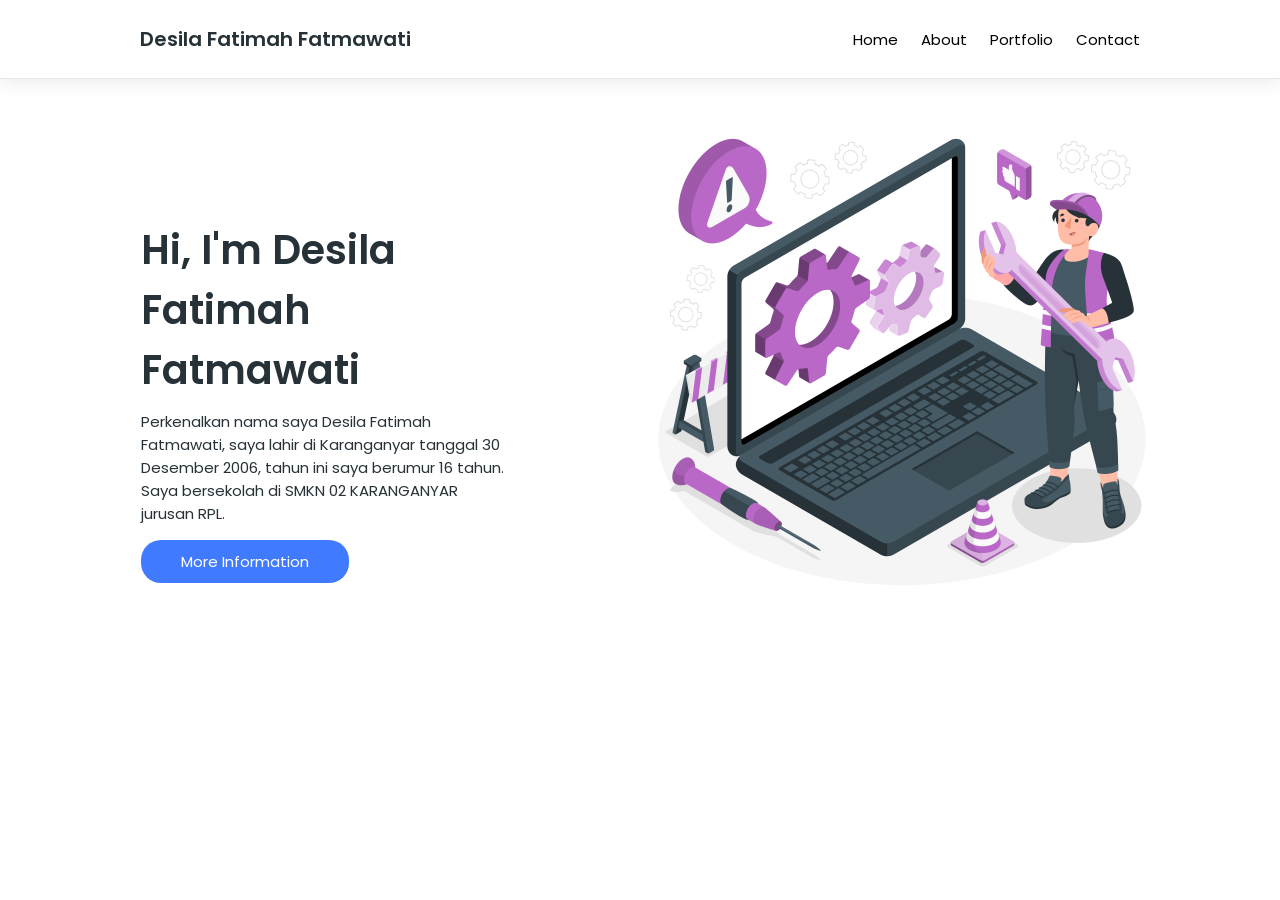
<file: aboutme.html>
<!DOCTYPE html>
<html lang="en">
  <head>
    <meta charset="UTF-8" />
    <meta name="viewport" content="width=device-width, initial-scale=1.0" />
    <title>Website Saya</title>
    <link rel="stylesheet" href="css.css" />
    <link
      href="https://fonts.googleapis.com/css2?family=Poppins:wght@400;600&display=swap"
      rel="stylesheet"
    />
  </head>
  <body>
    <nav>
      <p class="nav-brand">Desila Fatimah Fatmawati</p>
      <section class="nav-section">
        <ul>
          <li><a href="coba.html">Home</a></li>
          <li><a href="aboutme.html">About</a></li>
          <li><a href="portofolio.html">Portfolio</a></li>
          <li><a href="contact.html">Contact</a></li>
        </ul>
      </section>
    </nav>
    <header>
      <section class="bagian-satu">
        <h1 class="text-hello">Hi, I'm Desila Fatimah Fatmawati</h1>
        <p>
          Perkenalkan nama saya Desila Fatimah Fatmawati, saya lahir di Karanganyar tanggal 30 Desember 2006, tahun ini saya berumur 16 tahun. Saya bersekolah di SMKN 02 KARANGANYAR jurusan RPL.
        </p>
        <button class="btn-info">More Information</button>
      </section>
      <section class="bagian-dua">
        <img src="gambarweb.png.png" alt="Hero" height="500" width="500"/>
      </section>
    </header>
  </body>
</html>
</file>
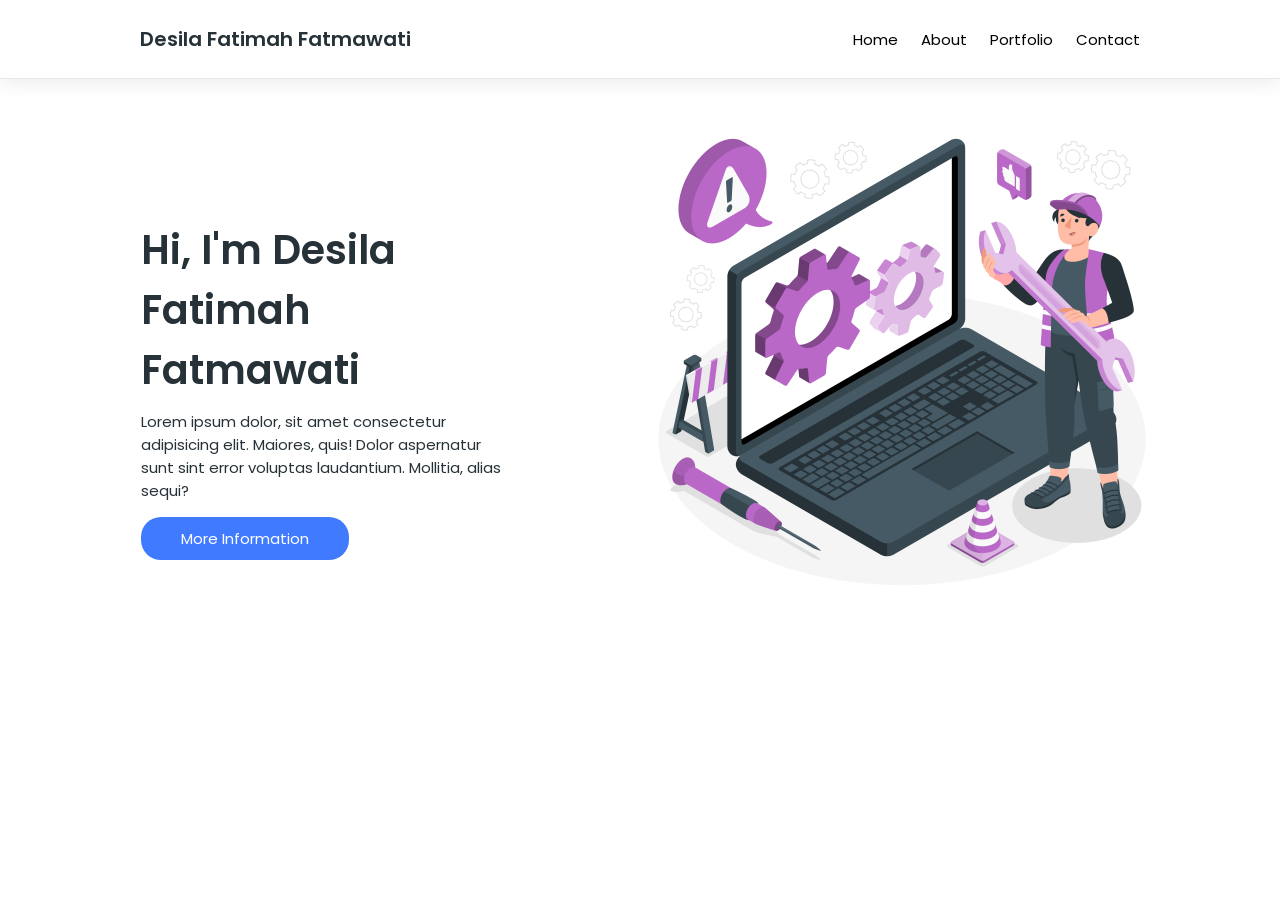
<file: coba.html>
<!DOCTYPE html>
<html lang="en">
  <head>
    <meta charset="UTF-8" />
    <meta name="viewport" content="width=device-width, initial-scale=1.0" />
    <title>Website Saya</title>
    <link rel="stylesheet" href="css.css" />
    <link
      href="https://fonts.googleapis.com/css2?family=Poppins:wght@400;600&display=swap"
      rel="stylesheet"
    />
  </head>
  <body>
    <nav>
      <p class="nav-brand">Desila Fatimah Fatmawati</p>
      <section class="nav-section">
        <ul>
          <li><a href="coba.html">Home</a></li>
          <li><a href="aboutme.html">About</a></li>
          <li><a href="portofolio.html">Portfolio</a></li>
          <li><a href="contact.html">Contact</a></li>
        </ul>
      </section>
    </nav>
    <header>
      <section class="bagian-satu">
        <h1 class="text-hello">Hi, I'm Desila Fatimah Fatmawati</h1>
        <p>
          Lorem ipsum dolor, sit amet consectetur adipisicing elit. Maiores,
          quis! Dolor aspernatur sunt sint error voluptas laudantium. Mollitia,
          alias sequi?
        </p>
        <button class="btn-info">More Information</button>
      </section>
      <section class="bagian-dua">
        <img src="gambarweb.png.png" alt="Hero" height="500" width="500"/>
      </section>
    </header>
  </body>
</html>
</file>
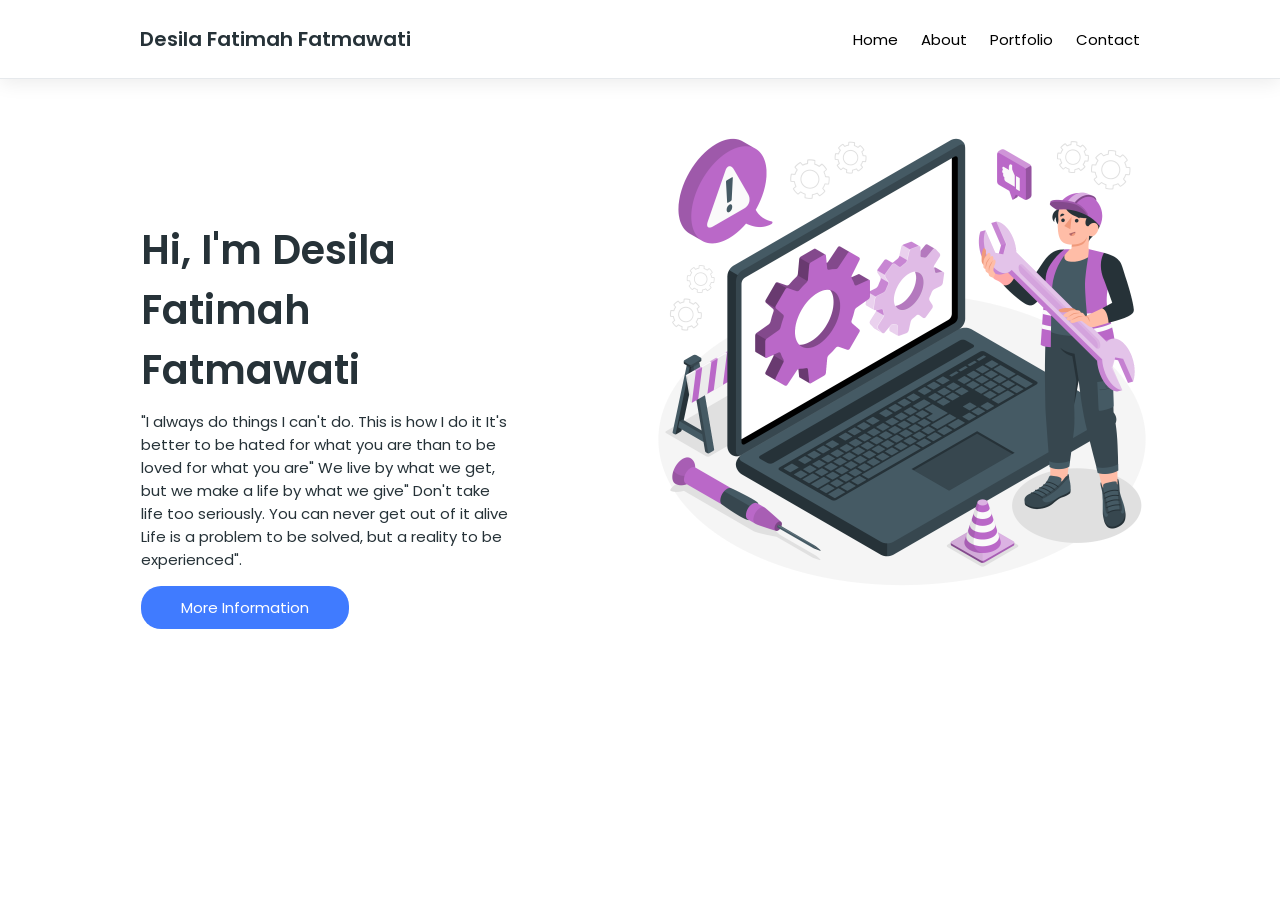
<file: portofolio.html>
<!DOCTYPE html>
<html lang="en">
  <head>
    <meta charset="UTF-8" />
    <meta name="viewport" content="width=device-width, initial-scale=1.0" />
    <title>Website Saya</title>
    <link rel="stylesheet" href="css.css" />
    <link
      href="https://fonts.googleapis.com/css2?family=Poppins:wght@400;600&display=swap"
      rel="stylesheet"
    />
  </head>
  <body>
    <nav>
      <p class="nav-brand">Desila Fatimah Fatmawati</p>
      <section class="nav-section">
        <ul>
          <li><a href="coba.html">Home</a></li>
          <li><a href="aboutme.html">About</a></li>
          <li><a href="portofolio.html">Portfolio</a></li>
          <li><a href="contact.html">Contact</a></li>
        </ul>
      </section>
    </nav>
    <header>
      <section class="bagian-satu">
        <h1 class="text-hello">Hi, I'm Desila Fatimah Fatmawati</h1>
        <p>
            "I always do things I can't do. This is how I do it
            It's better to be hated for what you are than to be loved for what you are"
            We live by what we get, but we make a life by what we give"
            Don't take life too seriously. You can never get out of it alive
            Life is a problem to be solved, but a reality to be experienced".
        </p>
        <button class="btn-info">More Information</button>
      </section>
      <section class="bagian-dua">
        <img src="gambarweb.png.png" alt="Hero" height="500" width="500"/>
      </section>
    </header>
  </body>
</html>
</file>
<file: css.css>
/* @font-face {
  font-family: 'Poppins';
  src: url(../fonts/Poppins-Regular.ttf);
} */

* {
  margin: 0;
  padding: 0;
  font-family: 'Poppins';
}

html {
  margin: auto;
  max-width: 1440px;
  font-size: 10px;
}

/* Navbar */

nav {
  display: flex;
  justify-content: space-between;
  padding: 2.4rem 14rem;
  color: #263238;
  border-bottom: 1px solid #e6e9ec;
  box-shadow: 0 4px 18px rgba(0, 0, 0, 0.08);
}

nav .nav-brand {
  font-size: 2rem;
  font-weight: 600;
  cursor: pointer;
  transition: all 0.3s;
}

nav .nav-section {
  display: flex;
  align-items: center;
}

nav .nav-section ul {
  list-style: none;
}

nav .nav-section ul li {
  display: inline-block;
  margin-left: 2rem;
}

nav .nav-section ul li a {
  font-size: 1.5rem;
  text-decoration: none;
  color: #000;
  transition: all 0.3s;
}

nav .nav-brand:hover,
nav .nav-section ul li a:hover {
  color: #407bff;
}

/* End Navbar */

/* Header */

header {
  display: flex;
  color: #263238;
}

header .bagian-satu {
  flex-basis: 50%;
  padding: 11%;
}

header .bagian-satu .text-hello {
  margin-bottom: 1rem;
  font-size: 4rem;
  font-weight: 600;
}

header .bagian-satu p {
  font-size: 1.5rem;
}

header .bagian-satu .btn-info {
  margin-top: 1.5rem;
  padding: 1rem 4rem;
  font-size: 1.5rem;
  background-color: #407bff;
  color: #fff;
  border: none;
  border-radius: 2rem;
  transition: all 0.3s;
}

header .bagian-satu .btn-info:hover {
  box-shadow: inset 0 0 8px rgba(0, 0, 0, 0.2);
  transform: scale(0.95);
  cursor: pointer;
}

header .bagian-dua {
  flex-basis: 50%;
  margin-top: 2%;
  margin-right: 10%;
}

/* End Header */

/* Responsive Breakpoints */
@media (max-width: 1024px) {
  nav {
    padding: 2.4rem 8rem;
  }

  header .bagian-satu {
    padding: 8%;
  }
}

@media (max-width: 768px) {
  nav {
    padding: 2rem 4rem;
  }

  nav .nav-section ul li a,
  header .bagian-satu p,
  header .bagian-satu .btn-info {
    font-size: 1.2rem;
  }

  header .bagian-satu {
    padding: 10% 6%;
  }

  header .bagian-satu .text-hello {
    font-size: 3rem;
  }
}

@media (max-width: 480px) {
  nav .nav-brand {
    margin: auto;
  }

  nav .nav-section {
    display: none;
  }

  header {
    flex-direction: column;
  }

  header .bagian-satu {
    order: 2;
    text-align: center;
  }

  header .bagian-dua {
    order: 1;
    margin: auto;
    width: 100%;
  }
}

@media (max-width: 320px) {
  header .bagian-satu .text-hello {
    font-size: 2.8rem;
  }
}
</file>
